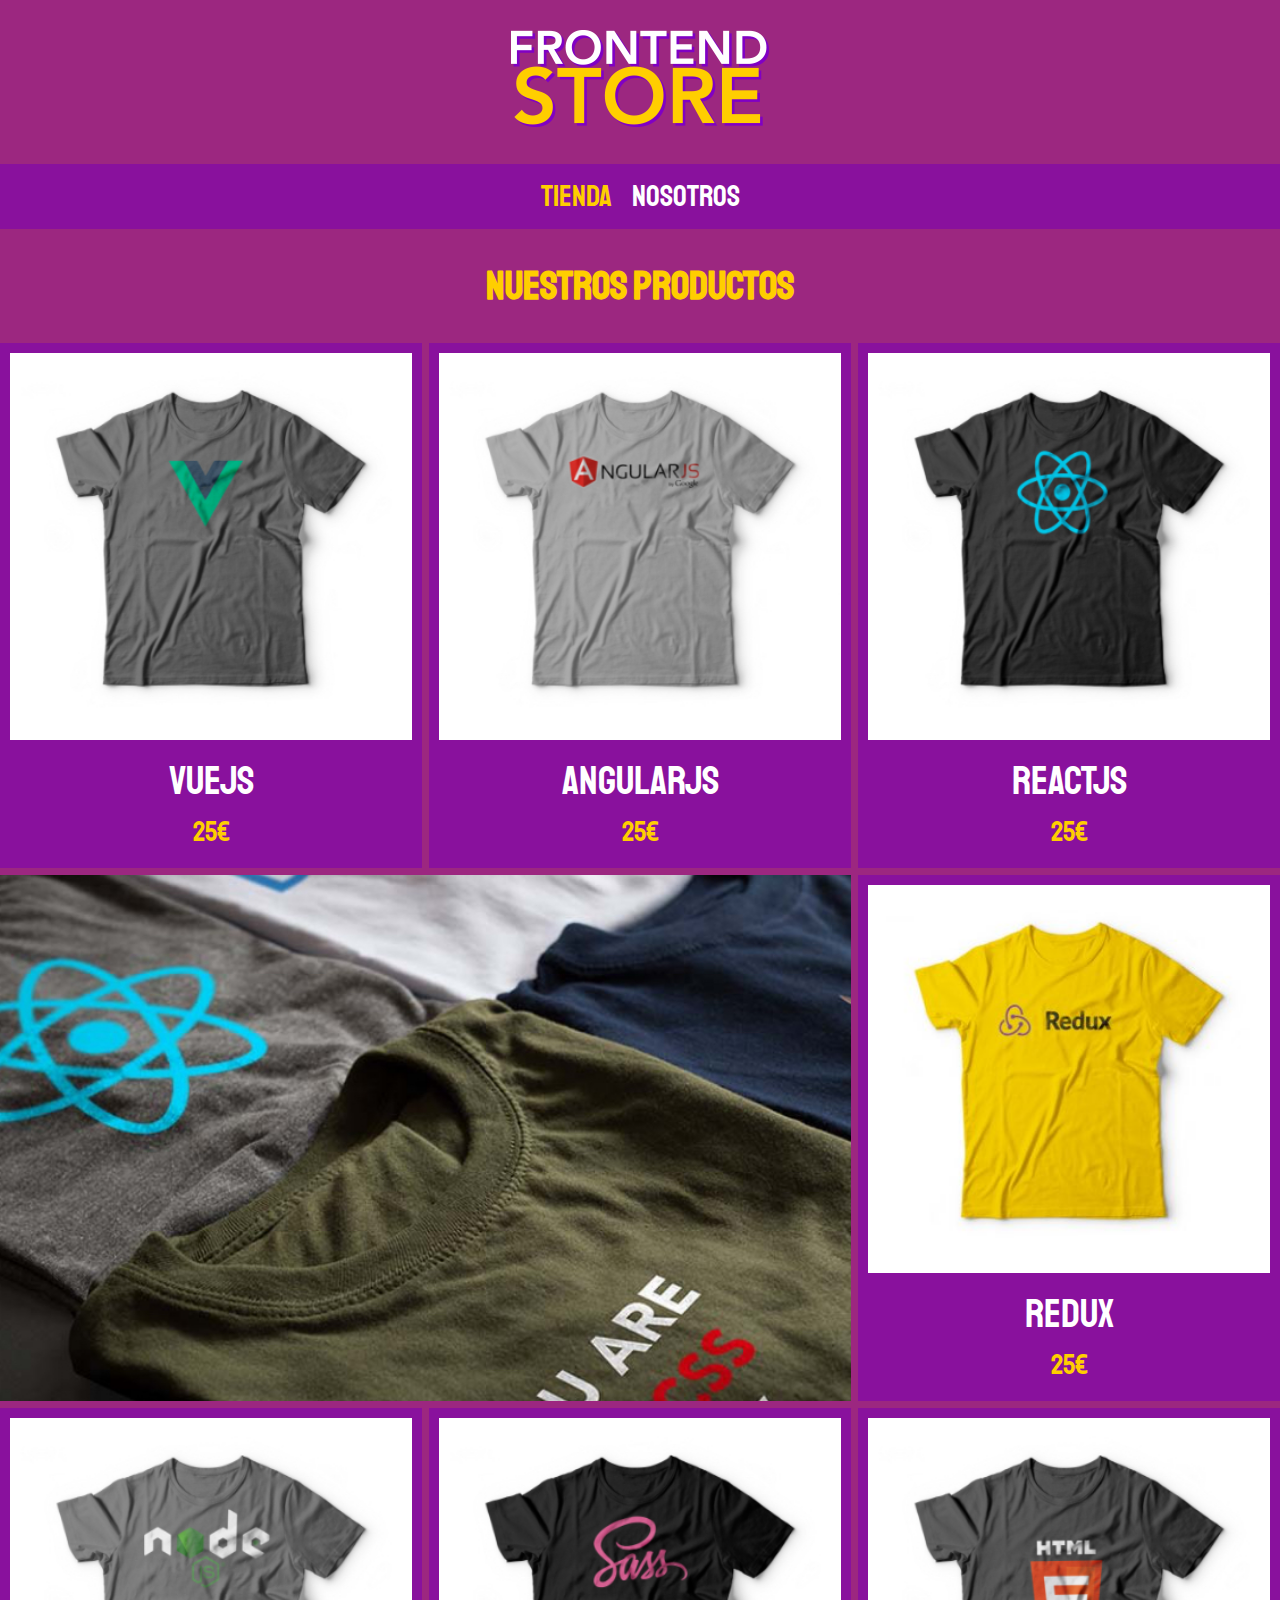
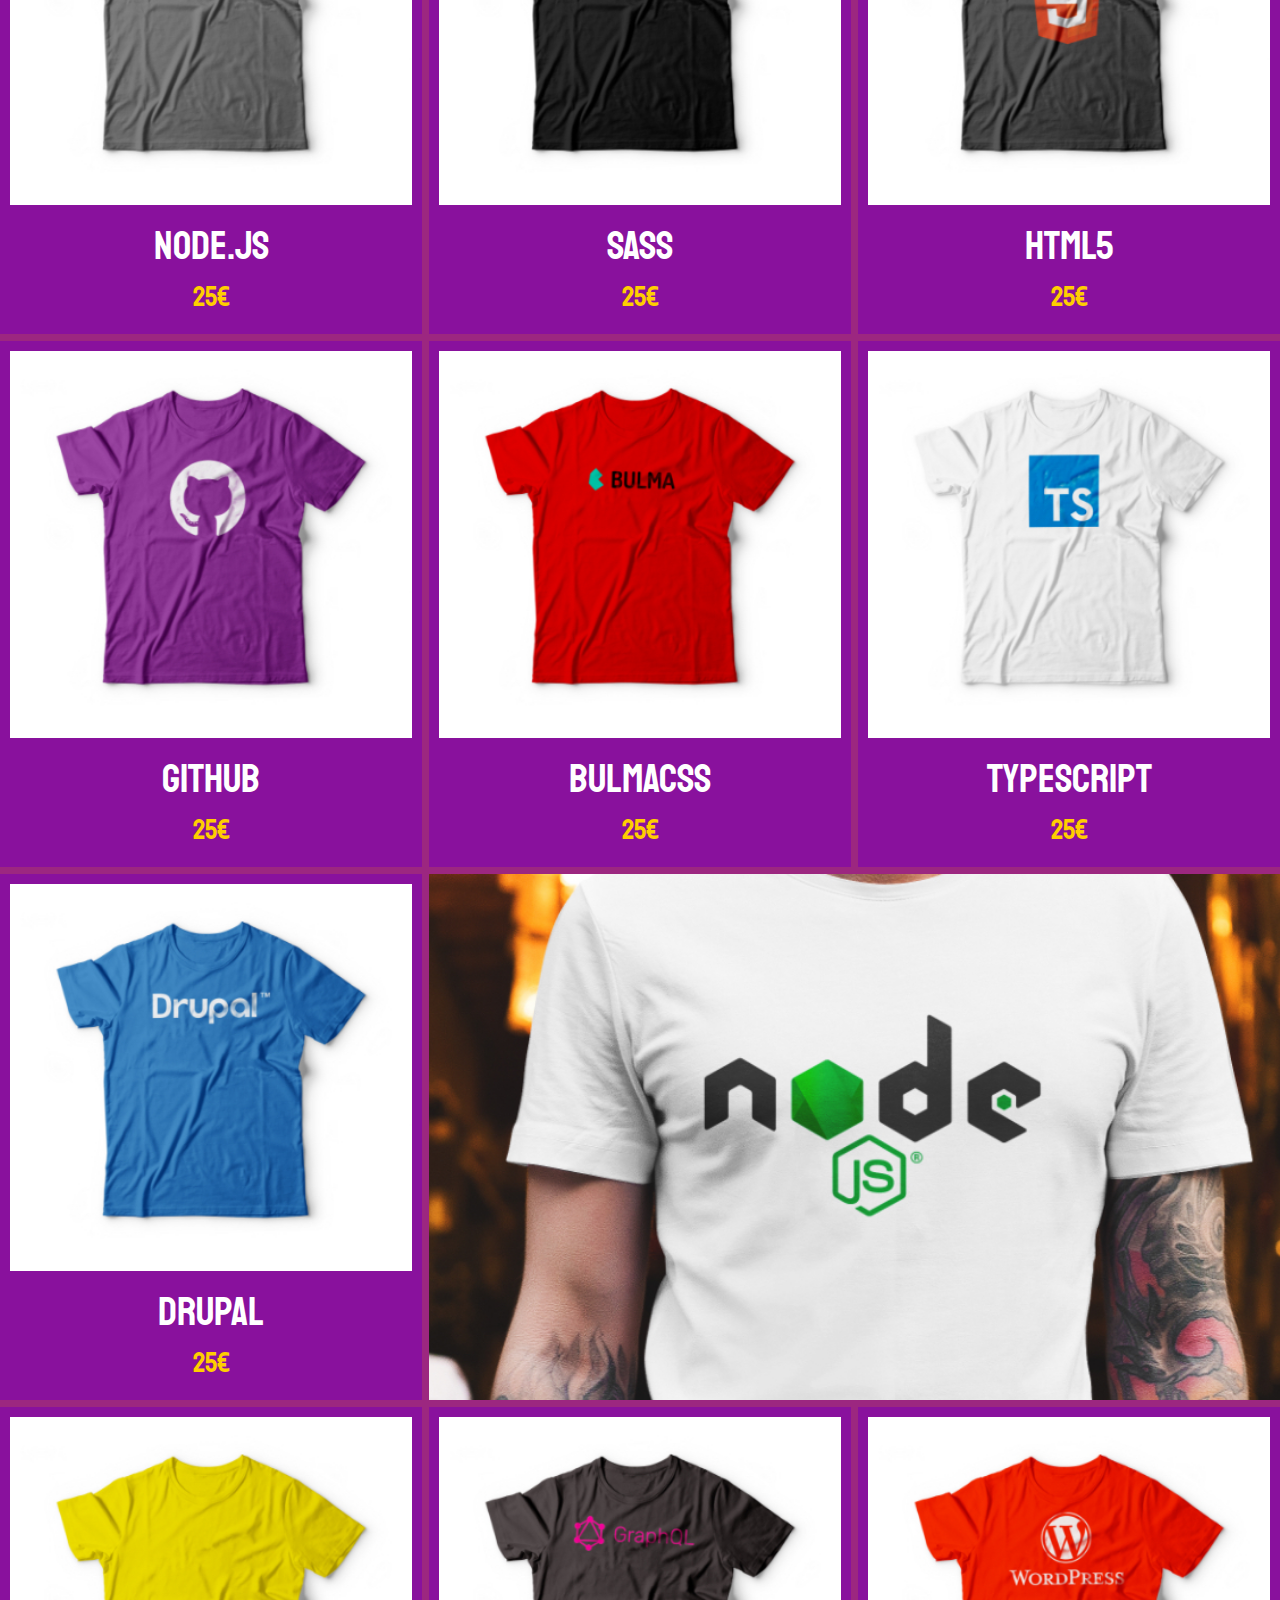
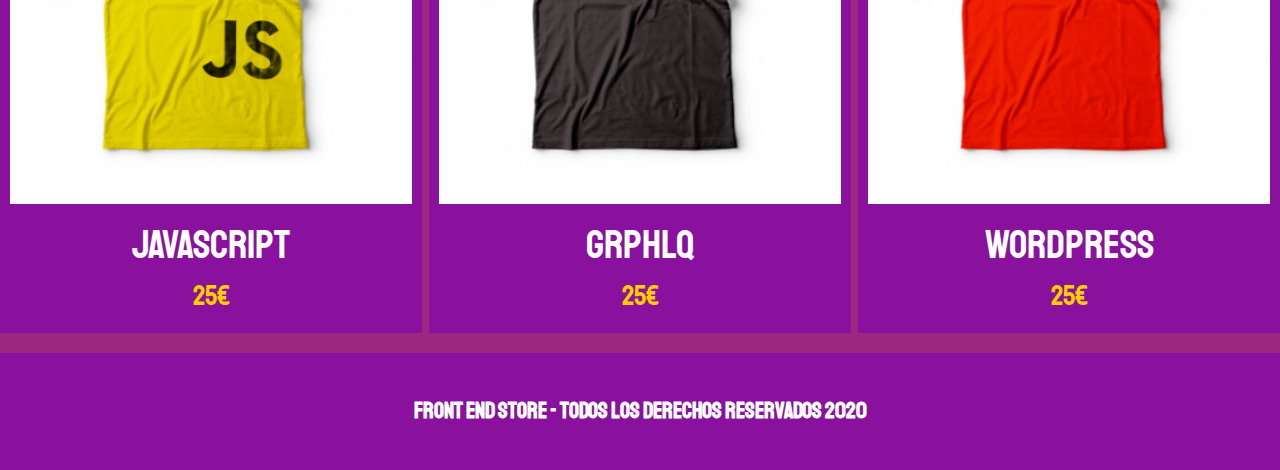
<file: index.html>
<!DOCTYPE html>
<html lang="en">

<head>
    <meta charset="UTF-8">
    <meta name="viewport" content="width=device-width, initial-scale=1.0">
    <link rel="preload" href="./css/normalize.css" as="style">
    <link rel="stylesheet" href="./css/normalize.css">
    <link rel="preconnect" href="https://fonts.gstatic.com">
    <link href="https://fonts.googleapis.com/css2?family=Staatliches&display=swap" rel="stylesheet">
    <link rel="preload" href="./css/style.css" as="style">
    <link rel="stylesheet" href="./css/style.css">

    <title>Document</title>
</head>

<body>
    <header class="header">
        <a href="./index.html">
            <img class="header__logo" src="./img/logo.png" alt="Logotipo">
        </a>
    </header>

    <nav class="main-nav">
        <a class="main-nav__link main-nav__link--active" href="index.html">Tienda</a>
        <a class="main-nav__link" href="nosotros.html">Nosotros</a>
    </nav>

    <main class="contenedor">
        <h1>Nuestros productos</h1>
        <div class="products">
            <div class="product">
                <a href="./producto.html">
                    <img class="product__img" src="./img/1.jpg" alt="Camisa de Vue">
                    <div class="product__information">
                        <p class="product__name">Vuejs</p>
                        <p class="product__price">25€</p>
                    </div>
                </a>
            </div>
            <div class="product">
                <a href="./producto.html">
                    <img class="product__img" src="./img/2.jpg" alt="Camisa de AngularJS">
                    <div class="product__information">
                        <p class="product__name">Angularjs</p>
                        <p class="product__price">25€</p>
                    </div>
                </a>
            </div>
            <div class="product">
                <a href="./producto.html">
                    <img class="product__img" src="./img/3.jpg" alt="Camisa de Rect">
                    <div class="product__information">
                        <p class="product__name">Reactjs</p>
                        <p class="product__price">25€</p>
                    </div>
                </a>
            </div>
            <div class="product">
                <a href="./producto.html">
                    <img class="product__img" src="./img/4.jpg" alt="Camisa de Rect">
                    <div class="product__information">
                        <p class="product__name">Redux</p>
                        <p class="product__price">25€</p>
                    </div>
                </a>
            </div>
            <div class="product">
                <a href="./producto.html">
                    <img class="product__img" src="./img/5.jpg" alt="Camisa de Rect">
                    <div class="product__information">
                        <p class="product__name">Node.js</p>
                        <p class="product__price">25€</p>
                    </div>
                </a>
            </div>
            <div class="product">
                <a href="./producto.html">
                    <img class="product__img" src="./img/6.jpg" alt="Camisa de Rect">
                    <div class="product__information">
                        <p class="product__name">SASS</p>
                        <p class="product__price">25€</p>
                    </div>
                </a>
            </div>
            <div class="product">
                <a href="./producto.html">
                    <img class="product__img" src="./img/7.jpg" alt="Camisa de Rect">
                    <div class="product__information">
                        <p class="product__name">html5</p>
                        <p class="product__price">25€</p>
                    </div>
                </a>
            </div>
            <div class="product">
                <a href="./producto.html">
                    <img class="product__img" src="./img/8.jpg" alt="Camisa de Rect">
                    <div class="product__information">
                        <p class="product__name">Github</p>
                        <p class="product__price">25€</p>
                    </div>
                </a>
            </div>
            <div class="product">
                <a href="./producto.html">
                    <img class="product__img" src="./img/9.jpg" alt="Camisa de Rect">
                    <div class="product__information">
                        <p class="product__name">BulmaCSS</p>
                        <p class="product__price">25€</p>
                    </div>
                </a>
            </div>
            <div class="product">
                <a href="./producto.html">
                    <img class="product__img" src="./img/10.jpg" alt="Camisa de Rect">
                    <div class="product__information">
                        <p class="product__name">Typescript</p>
                        <p class="product__price">25€</p>
                    </div>
                </a>
            </div>
            <div class="product">
                <a href="./producto.html">
                    <img class="product__img" src="./img/11.jpg" alt="Camisa de Rect">
                    <div class="product__information">
                        <p class="product__name">Drupal</p>
                        <p class="product__price">25€</p>
                    </div>
                </a>
            </div>
            <div class="product">
                <a href="./producto.html">
                    <img class="product__img" src="./img/12.jpg" alt="Camisa de Rect">
                    <div class="product__information">
                        <p class="product__name">Javascript</p>
                        <p class="product__price">25€</p>
                    </div>
                </a>
            </div>
            <div class="product">
                <a href="./producto.html">
                    <img class="product__img" src="./img/13.jpg" alt="Camisa de Rect">
                    <div class="product__information">
                        <p class="product__name">Grphlq</p>
                        <p class="product__price">25€</p>
                    </div>
                </a>
            </div>
            <div class="product">
                <a href="./producto.html">
                    <img class="product__img" src="./img/14.jpg" alt="Camisa de Rect">
                    <div class="product__information">
                        <p class="product__name">Wordpress</p>
                        <p class="product__price">25€</p>
                    </div>
                </a>
            </div>

            <div class="graphic graphic--shirts"></div>
            <div class="graphic graphic--node"></div>
        </div>
    </main>

    <footer class="footer">
        <p class="footer__text">Front End Store - Todos los derechos reservados 2020</p>
    </footer>
</body>

</html>
</file>
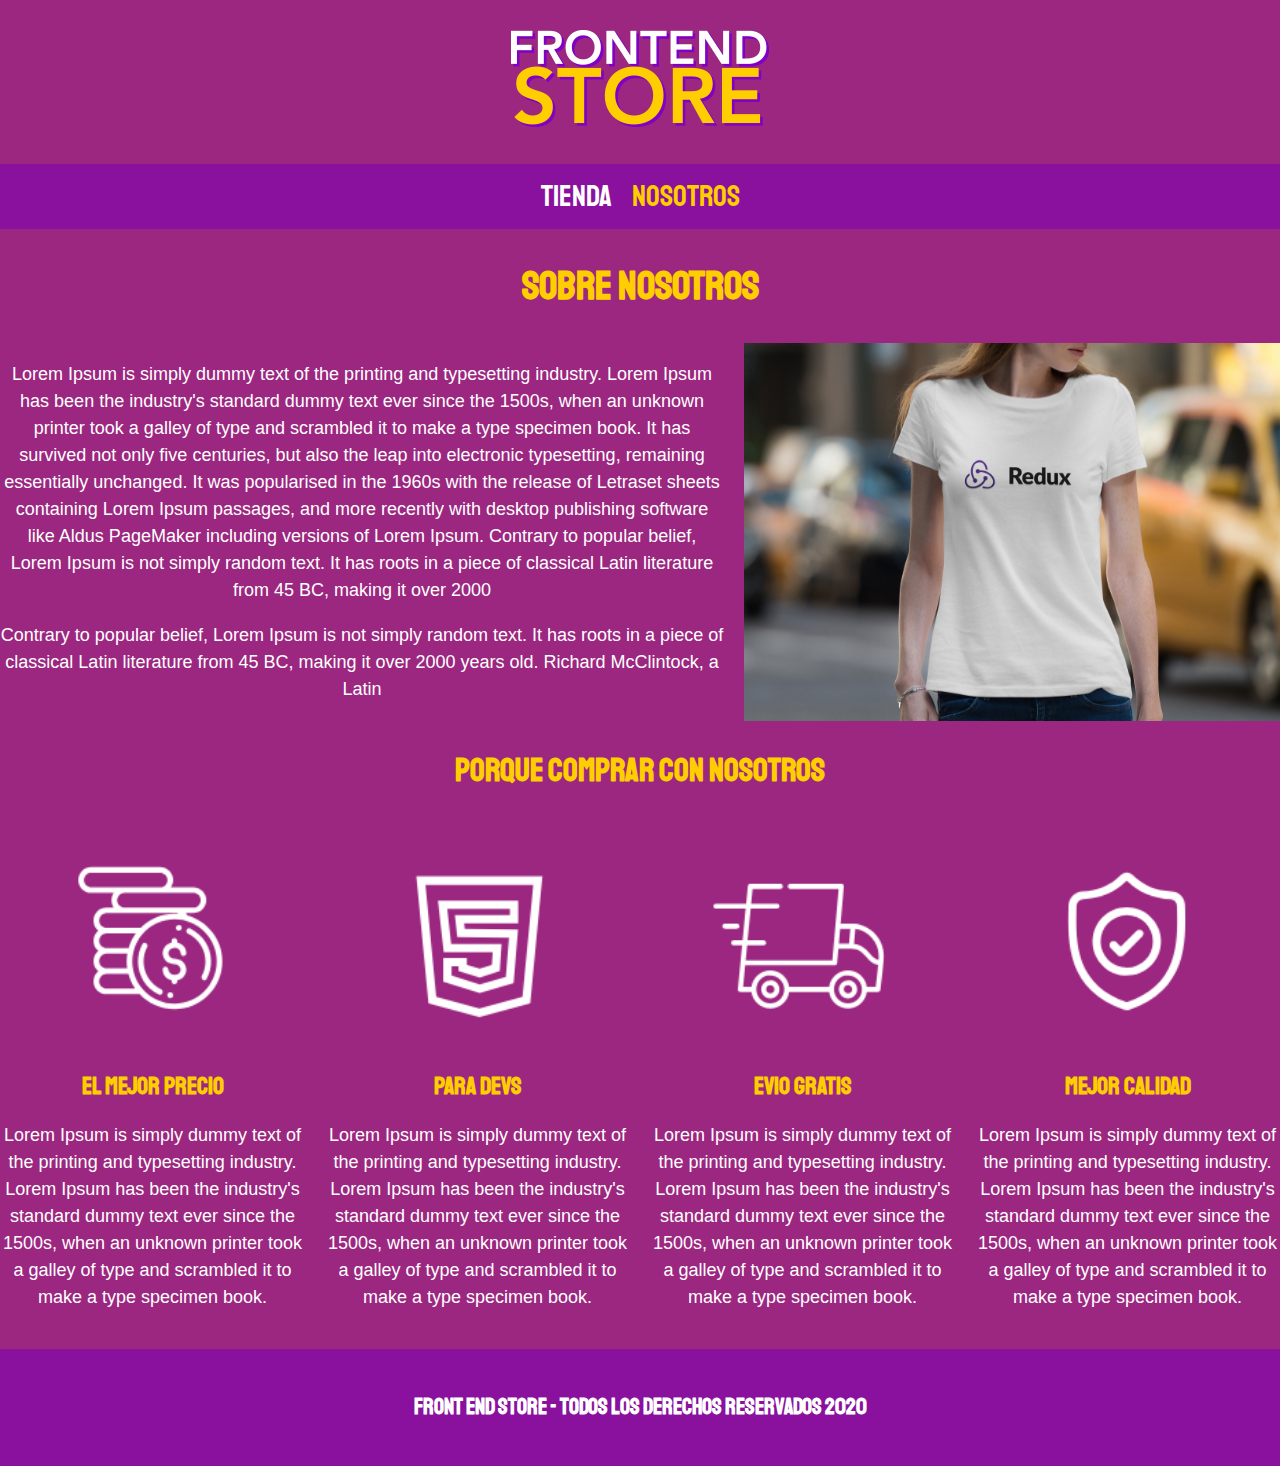
<file: nosotros.html>
<!DOCTYPE html>
<html lang="en">

<head>
    <meta charset="UTF-8">
    <meta name="viewport" content="width=device-width, initial-scale=1.0">
    <link rel="preload" href="./css/normalize.css" as="style">
    <link rel="stylesheet" href="./css/normalize.css">
    <link rel="preconnect" href="https://fonts.gstatic.com">
    <link href="https://fonts.googleapis.com/css2?family=Staatliches&display=swap" rel="stylesheet">
    <link rel="preload" href="./css/style.css" as="style">
    <link rel="stylesheet" href="./css/style.css">

    <title>Document</title>
</head>

<body>
    <header class="header">
        <a href="./index.html">
            <img class="header__logo" src="./img/logo.png" alt="Logotipo">
        </a>
    </header>

    <nav class="main-nav">
        <a class="main-nav__link " href="index.html">Tienda</a>
        <a class="main-nav__link main-nav__link--active" href="nosotros.html">Nosotros</a>
    </nav>

    <main class="contenedor">
        <h1>Sobre Nosotros</h1>
        <div class="about-us">
            <div class="about-us__information">
                <p class="about-us__text">Lorem Ipsum is simply dummy text of the printing and typesetting industry. Lorem Ipsum has been the industry's standard dummy text ever since the 1500s, when an unknown printer took a galley of type and scrambled it to make a type specimen
                    book. It has survived not only five centuries, but also the leap into electronic typesetting, remaining essentially unchanged. It was popularised in the 1960s with the release of Letraset sheets containing Lorem Ipsum passages, and
                    more recently with desktop publishing software like Aldus PageMaker including versions of Lorem Ipsum. Contrary to popular belief, Lorem Ipsum is not simply random text. It has roots in a piece of classical Latin literature from 45
                    BC, making it over 2000
                </p>

                <p class="about-us__text">Contrary to popular belief, Lorem Ipsum is not simply random text. It has roots in a piece of classical Latin literature from 45 BC, making it over 2000 years old. Richard McClintock, a Latin</p>
            </div>

            <img class="about-us__img" src="./img/nosotros.jpg" alt="">

        </div>
    </main>

    <section class="contenedor">
        <h2>Porque comprar con nosotros</h2>

        <div class="blocks">
            <div class="block">
                <img class="block__img" src="./img/icono_1.png" alt="">
                <h3 class="block__title">El mejor precio</h3>
                <p>Lorem Ipsum is simply dummy text of the printing and typesetting industry. Lorem Ipsum has been the industry's standard dummy text ever since the 1500s, when an unknown printer took a galley of type and scrambled it to make a type specimen
                    book.
                </p>
            </div>
            <div class="block">
                <img class="block__img" src="./img/icono_2.png" alt="">
                <h3 class="block__title">Para Devs</h3>
                <p>Lorem Ipsum is simply dummy text of the printing and typesetting industry. Lorem Ipsum has been the industry's standard dummy text ever since the 1500s, when an unknown printer took a galley of type and scrambled it to make a type specimen
                    book.
                </p>
            </div>
            <div class="block">
                <img class="block__img" src="./img/icono_3.png" alt="">
                <h3 class="block__title">Evio Gratis</h3>
                <p>Lorem Ipsum is simply dummy text of the printing and typesetting industry. Lorem Ipsum has been the industry's standard dummy text ever since the 1500s, when an unknown printer took a galley of type and scrambled it to make a type specimen
                    book.
                </p>
            </div>
            <div class="block">
                <img class="block__img" src="./img/icono_4.png" alt="">
                <h3 class="block__title">Mejor calidad</h3>
                <p>Lorem Ipsum is simply dummy text of the printing and typesetting industry. Lorem Ipsum has been the industry's standard dummy text ever since the 1500s, when an unknown printer took a galley of type and scrambled it to make a type specimen
                    book.
                </p>
            </div>
        </div>
    </section>

    <footer class="footer">
        <p class="footer__text">Front End Store - Todos los derechos reservados 2020</p>
    </footer>
</body>

</html>
</file>
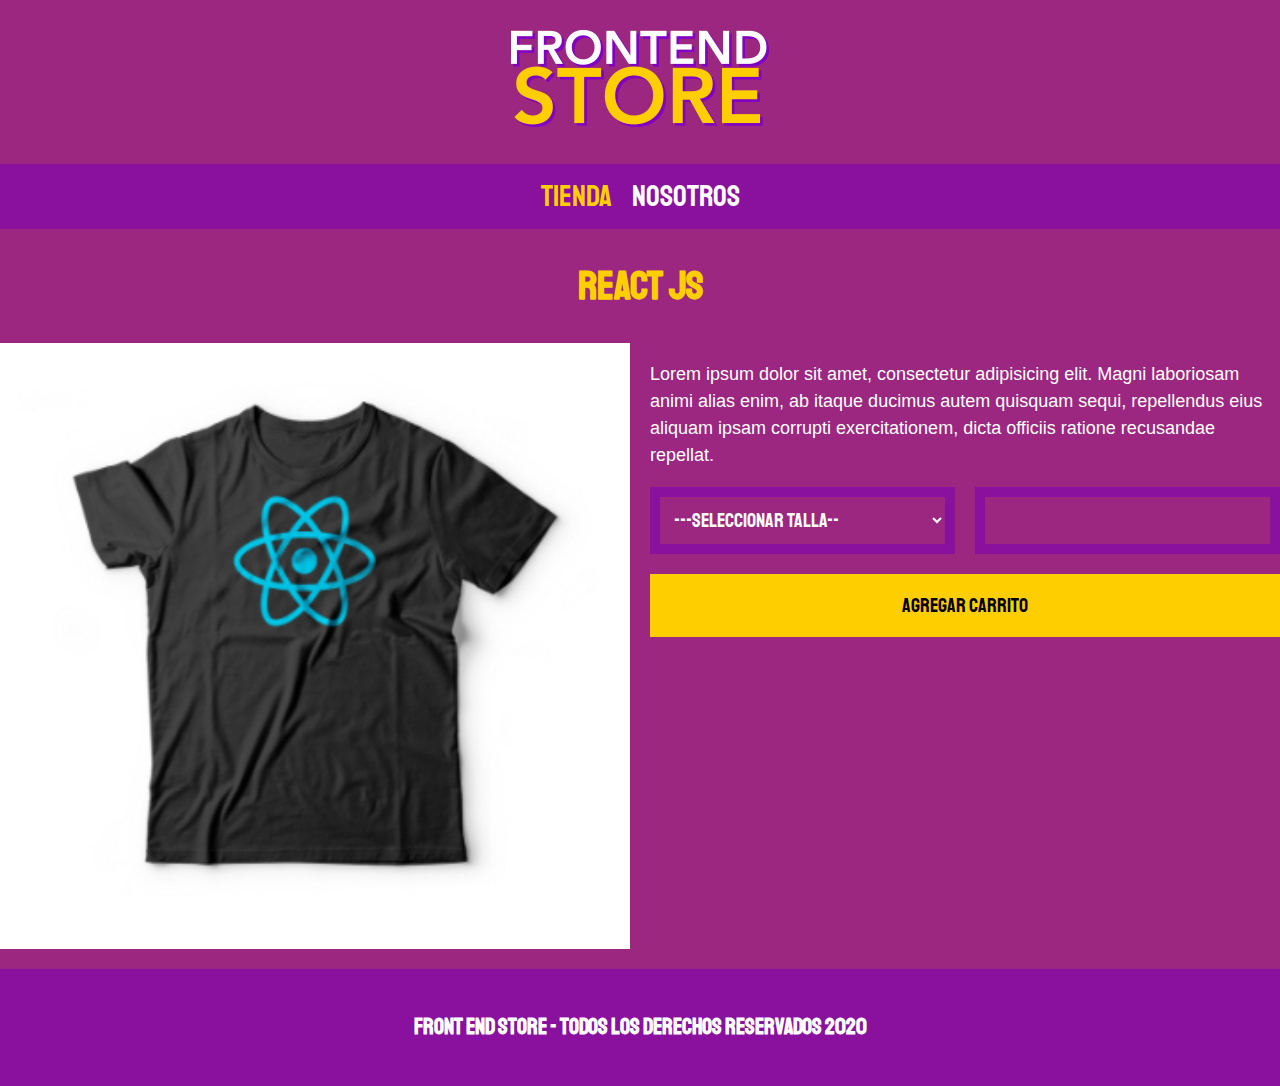
<file: producto.html>
<!DOCTYPE html>
<html lang="en">

<head>
    <meta charset="UTF-8">
    <meta name="viewport" content="width=device-width, initial-scale=1.0">
    <link rel="preload" href="./css/normalize.css" as="style">
    <link rel="stylesheet" href="./css/normalize.css">
    <link rel="preconnect" href="https://fonts.gstatic.com">
    <link href="https://fonts.googleapis.com/css2?family=Staatliches&display=swap" rel="stylesheet">
    <link rel="preload" href="./css/style.css" as="style">
    <link rel="stylesheet" href="./css/style.css">

    <title>Document</title>
</head>

<body>
    <header class="header">
        <a href="./index.html">
            <img class="header__logo" src="./img/logo.png" alt="Logotipo">
        </a>
    </header>

    <nav class="main-nav">
        <a class="main-nav__link main-nav__link--active" href="index.html">Tienda</a>
        <a class=" main-nav__link" href="nosotros.html">Nosotros</a>
    </nav>

    <main class="contenedor ">
        <h1>React js</h1>
        <div class="shirt">
            <img src="./img/3.jpg" alt="">

            <div class="shirt__content">
                <p>Lorem ipsum dolor sit amet, consectetur adipisicing elit. Magni laboriosam animi alias enim, ab itaque ducimus autem quisquam sequi, repellendus eius aliquam ipsam corrupti exercitationem, dicta officiis ratione recusandae repellat.</p>

                <form class="form">
                    <select class="form__input" name="" id="">
                        <option disabled selected value="">---Seleccionar Talla--</option>
                        <option value="">Chica</option>
                        <option value="">Mediana</option>
                        <option value="">Grande</option>
                    </select>

                    <input class="form__input" type="number" min="1">
                    <input class="form__submit" type="submit" value="Agregar Carrito">
                </form>
            </div>
        </div>
    </main>

    <footer class="footer ">
        <p class="footer__text ">Front End Store - Todos los derechos reservados 2020</p>
    </footer>
</body>

</html>
</file>
<file: css/style.css>
:root {
    /* Colores */
    --primary: #9C2780;
    --primaryOscuro: #89119d;
    --secundario: #ffce00;
    --secundarioOscuro: rgb(233, 287, 2);
    --blanco: #fff;
    --negro: #000;
    /* Fuente */
    --fuente: 'Staatliches', cursive;
}

html {
    font-size: 62.5%;
    box-sizing: border-box;
}

*,
*::before,
*::after {
    box-sizing: inherit;
}


/* Globales */

body {
    background-color: var(--primary);
    font-size: 1.6rem;
    line-height: 1.5;
}

p {
    font-size: 1.8rem;
    font-family: Arial, Helvetica, sans-serif;
    color: var(--blanco);
}

a {
    text-decoration: none;
}

img {
    width: 100%;
}

.contenedor {
    max-width: 128rem;
    margin: 0 auto;
}

h1,
h2,
h3 {
    text-align: center;
    color: var(--secundario);
    font-family: var(--fuente);
}

h1 {
    font-size: 4rem;
}

h2 {
    font-size: 3.2rem;
}

h3 {
    font-size: 2.4rem;
}


/* Header */

.header {
    display: flex;
    justify-content: center;
}

.header__logo {
    margin: 3rem 0;
}


/* Footer */

.footer {
    background-color: var(--primaryOscuro);
    padding: 2rem;
    margin-top: 2rem;
}

.footer__text {
    text-align: center;
    color: var(--blanco);
    font-family: var(--fuente);
    font-size: 2.2rem;
    font-weight: 700;
}


/* Navegacion */

.main-nav {
    background-color: var(--primaryOscuro);
    padding: 1rem 0;
    display: flex;
    justify-content: center;
    /* gap: 2rem nueva forma */
}

.main-nav__link {
    font-family: var(--fuente);
    color: var(--blanco);
    font-size: 3rem;
    margin-right: 2rem;
}

.main-nav__link:last-child {
    margin-right: 0;
}

.main-nav__link:hover,
.main-nav__link--active {
    color: var(--secundario);
}


/* Nuestro productos */

.products {
    display: grid;
    grid-template-columns: repeat(2, 1fr);
    gap: .7rem;
}

@media (min-width:768px) {
    .products {
        grid-template-columns: repeat(3, 1fr);
    }
}

.product {
    padding: 1rem;
    background-color: var(--primaryOscuro);
}

.product__name,
.product__price {
    font-family: var(--fuente);
    margin: 1rem;
    text-align: center;
    line-height: 1.2;
}

.product__name {
    font-size: 4rem;
}

.product__price {
    font-size: 2.8rem;
    color: var(--secundario);
}


/* Graficos de camisas */

.graphic {
    min-height: 30rem;
    background-repeat: no-repeat;
    background-position: center;
    background-size: cover;
    grid-column: 1 / 3;
}

.graphic--shirts {
    grid-row: 2 / 3;
    background-image: url(../img/grafico1.jpg);
}

.graphic--node {
    grid-row: 8 / 9;
    background-image: url(../img/grafico2.jpg);
}

@media (min-width:768px) {
    .graphic--node {
        grid-row: 5 / 6;
        grid-column: 2 / 4;
    }
}


/* Sobre nosotros */


/* .about-us {
    display: grid;
    grid-template-rows: repeat(2, auto);
}

@media (min-width: 768px) {
    .about-us {
        grid-template-columns: repeat(2, 1fr);
        column-gap: 2rem;
    }
}

.about-us__img {
    grid-row: 1 / 2;
}

@media (min-width: 768px) {
    .about-us__img {
        grid-column: 2 / 3;
    }
} */


/* Forma mia */

.about-us__text {
    text-align: center;
}

@media (min-width:900px) {
    .about-us {
        display: flex;
        flex-direction: row;
        gap: 2rem;
    }
}

.about-us__img {
    flex-direction: column;
}


/* bloques */

.blocks {
    display: grid;
    grid-template-columns: repeat(2, 1fr);
    gap: 2rem;
}

@media (min-width:768px) {
    .blocks {
        grid-template-columns: repeat(4, 1fr)
    }
}

.block__title {
    margin: 0;
}

.block {
    text-align: center;
}


/* Producto */

@media (min-width:768px) {
    .shirt {
        display: grid;
        grid-template-columns: repeat(2, 1fr);
        column-gap: 2rem;
    }
}

.form {
    display: grid;
    grid-template-columns: repeat(2, 1fr);
    gap: 2rem;
}

.form__input {
    border: 1rem var(--primaryOscuro) solid;
    background-color: transparent;
    color: var(--blanco);
    font-size: 2rem;
    font-family: var(--fuente);
    padding: 1rem;
}

.form__submit {
    background-color: var(--secundario);
    border: none;
    font-size: 2rem;
    font-family: var(--fuente);
    padding: 2rem;
    transition: background-color .5s ease;
    grid-column: 1/3;
}

.form__submit:hover {
    cursor: pointer;
    background-color: var(--secundarioOscuro);
}
</file>
